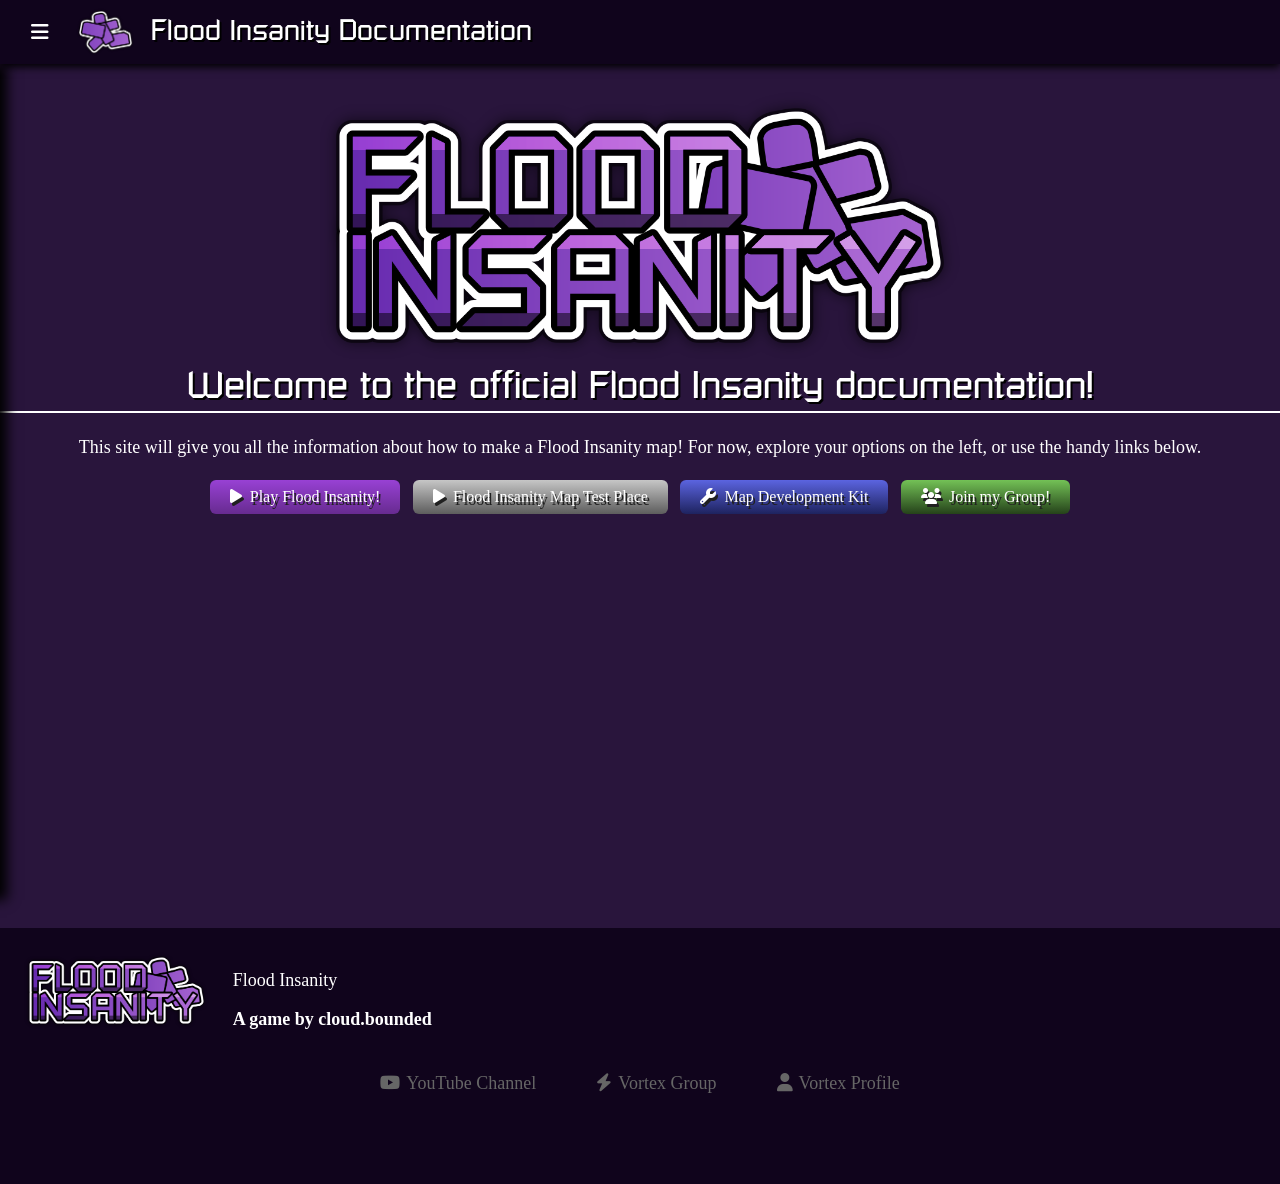
<file: index.html>
<!DOCTYPE html>

<html lang="en">

<head>
    <div id="head-placeholder"></div>
</head>

<body>
    <div id="header-placeholder"></div>

    <div class="layout">
        <div id="sidebar-placeholder"></div>

        <main class="content" style="text-align: center; max-width: none;">
            <img src="./assets/logo.png" alt="Flood Insanity Home" style="width: 50%; margin: 0 auto;">
            <h1>Welcome to the official Flood Insanity documentation!</h1>
            <p>This site will give you all the information about how to make a Flood Insanity map! For now, explore your options on the left, or use the handy links below.</p>

            <a href="" class="play-button">
                <i class="fa-solid fa-play"></i> Play Flood Insanity!
            </a>
            <a href="" class="play-button play-button-grey">
                <i class="fa-solid fa-play"></i> Flood Insanity Map Test Place
            </a>
            <a href="./assets/Flood Insanity Map Kit.vrtx" class="play-button play-button-blue" download>
                <i class="fa-solid fa-wrench"></i> Map Development Kit
            </a>
            <a href="https://playvortex.io/groups/570" class="play-button play-button-gren">
                <i class="fa-solid fa-users"></i> Join my Group!
            </a>
        </main>
    </div>

    <div id="footer-placeholder"></div>

    <script src="./assets/script.js"></script>

</body>

</html>
</file>
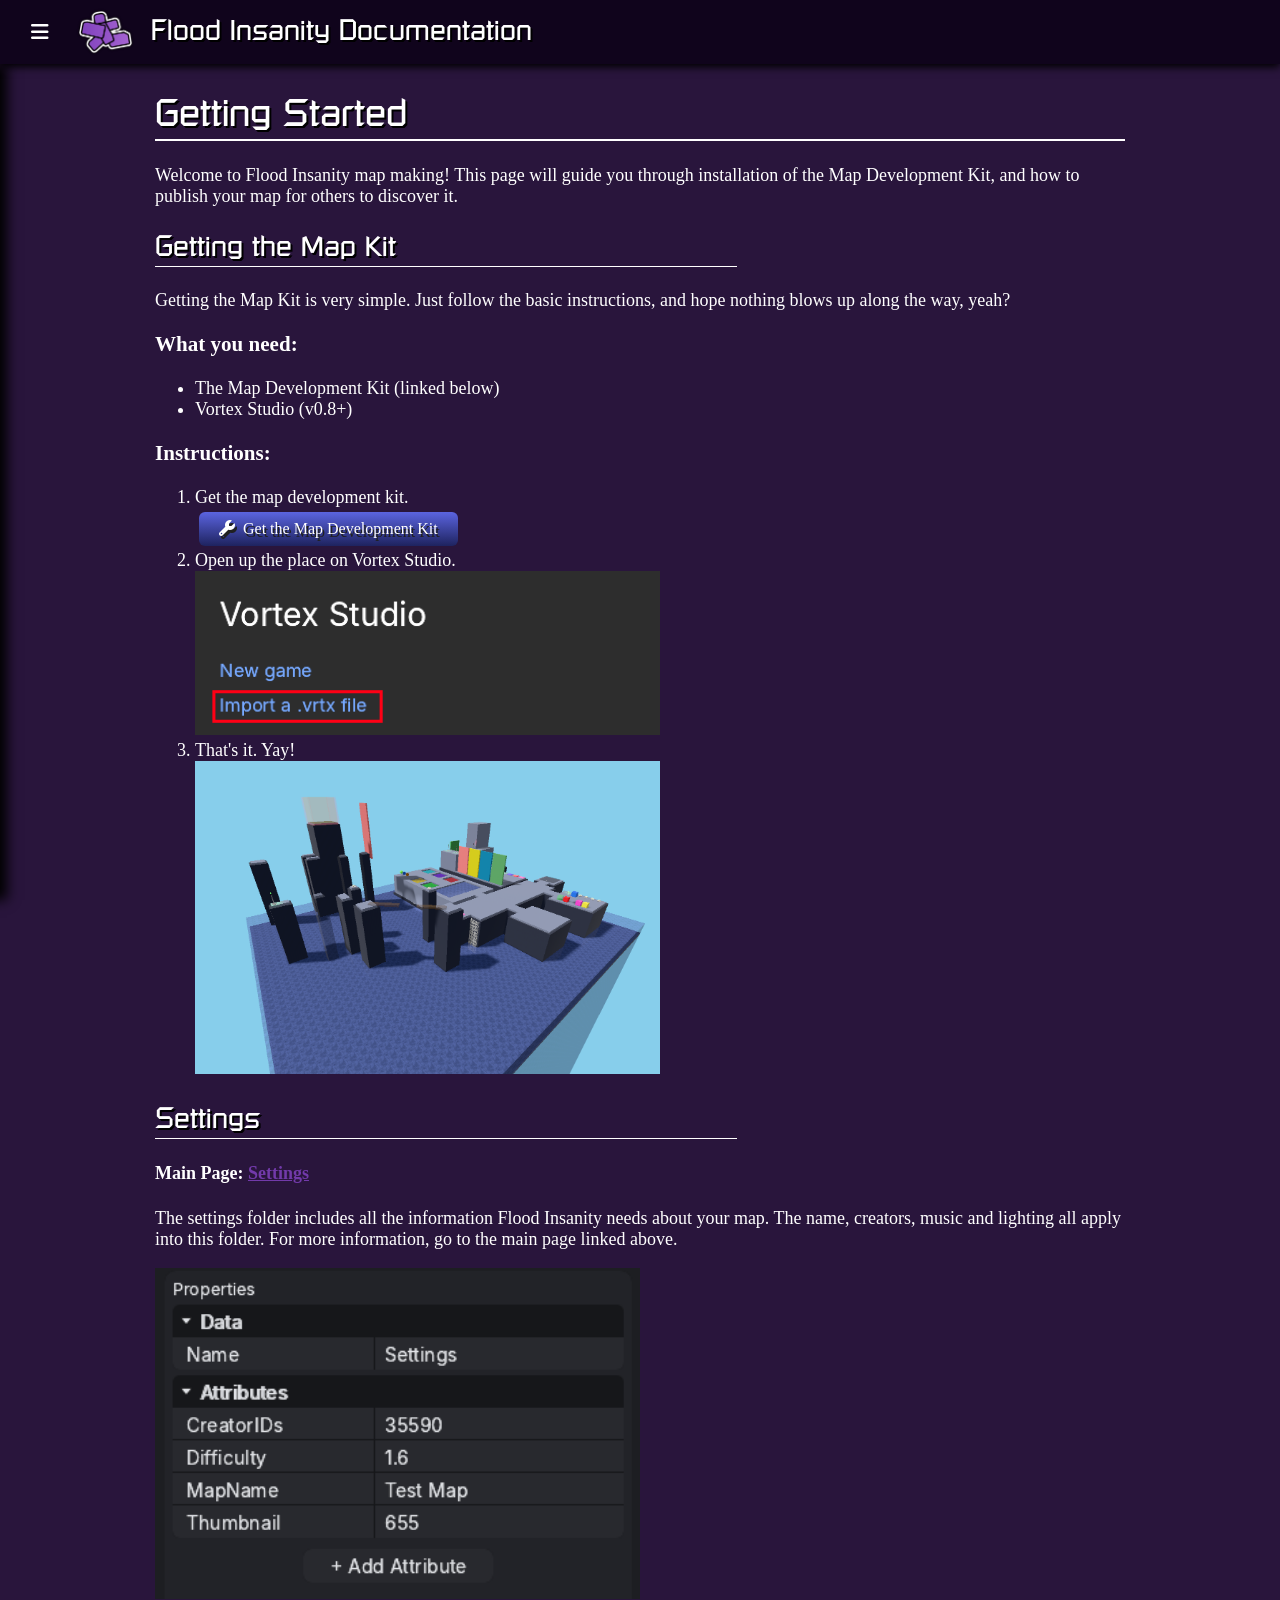
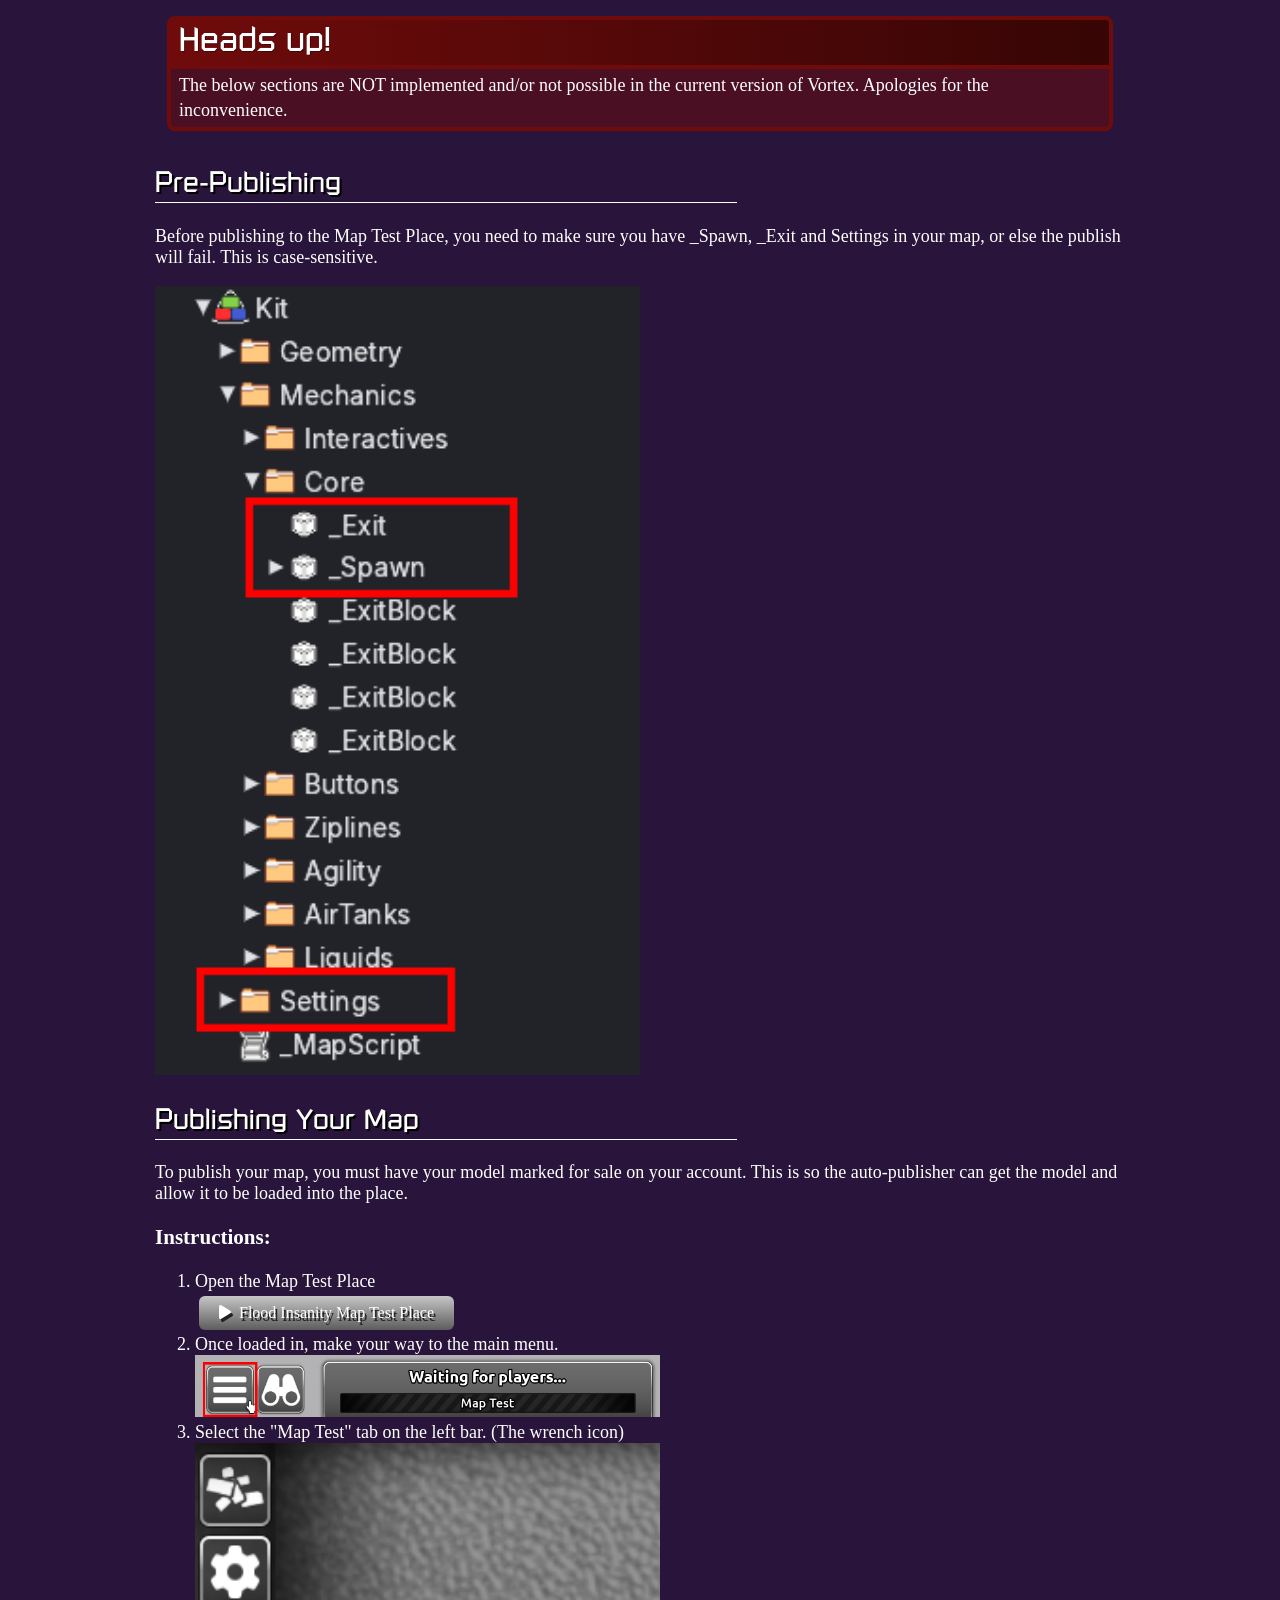
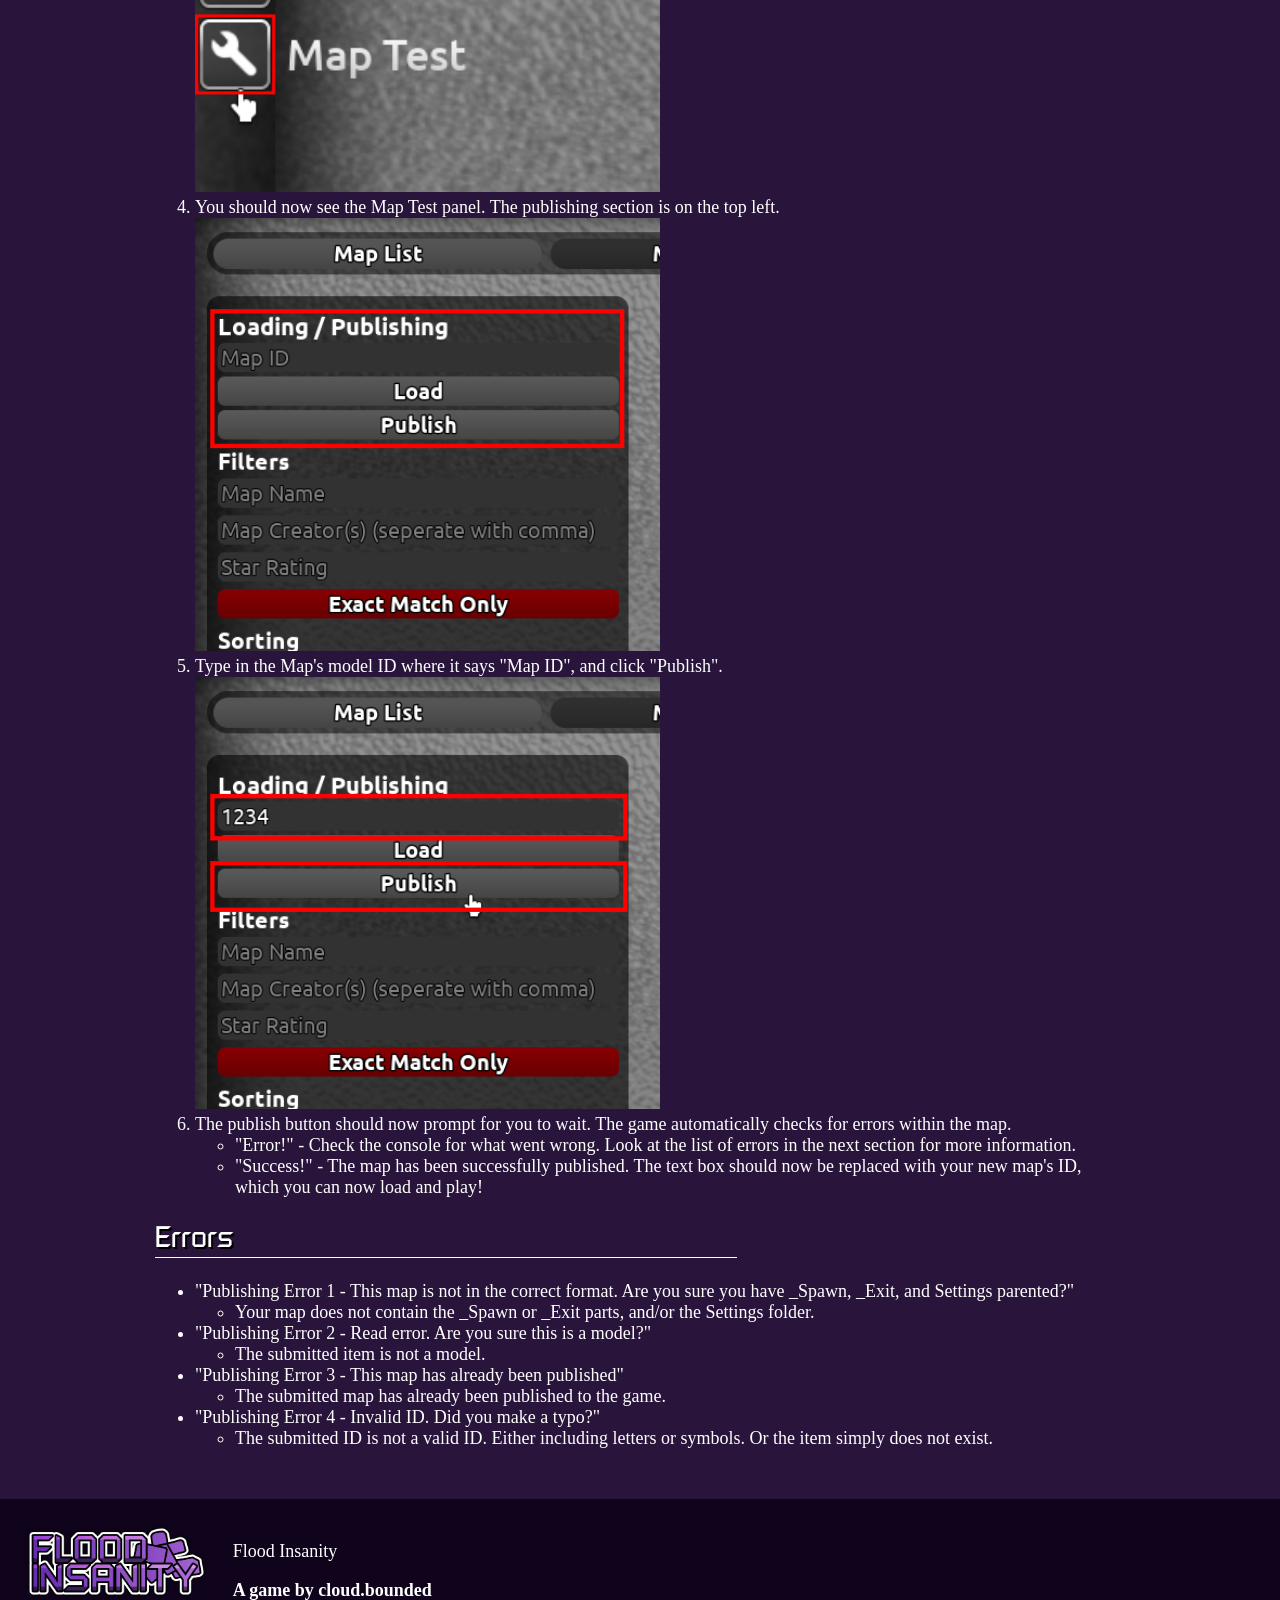
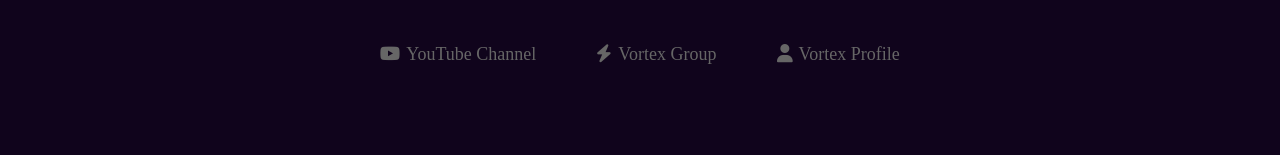
<file: getting-started.html>
<!DOCTYPE html>

<html lang="en">

<head>
    <div id="head-placeholder"></div>
</head>

<body>
    <div id="header-placeholder"></div>

    <div class="layout">
        <div id="sidebar-placeholder"></div>

        <main class="content">
            <h1>Getting Started</h1>
            <p>Welcome to Flood Insanity map making! This page will guide you through installation of the Map Development Kit, and how to publish your map for others to discover it.</p>

            <section id="installation">
                <h2>Getting the Map Kit</h2>
                <p>Getting the Map Kit is very simple. Just follow the basic instructions, and hope nothing blows up along the way, yeah?</p>

                <h3>What you need:</h3>
                <ul>
                    <li>The Map Development Kit (linked below)</li>
                    <li>Vortex Studio (v0.8+)</li>
                </ul>

                <h3>Instructions:</h3>
                <ol>
                    <li>Get the map development kit.
                        <br><a href="./assets/Flood Insanity Map Kit.vrtx" class="play-button play-button-blue" download>
                            <i class="fa-solid fa-wrench"></i> Get the Map Development Kit
                        </a>
                    </li>
                    <li>Open up the place on Vortex Studio.</li>
                    <img src="./assets/screenshots/new-game.png" style="width: 50%">
                    <li>That's it. Yay!</li>
                    <img src="./assets/screenshots/map-kit.png" style="width: 50%">
                </ol>
            </section>

            <section id="settings">
                <h2>Settings</h2>
                <h4>Main Page: <a href="./settings">Settings</a></h4>
                <p>The settings folder includes all the information Flood Insanity needs about your map. The name, creators, music and lighting all apply into this folder. For more information, go to the main page linked above.</p>

                <img src="./assets/screenshots/settings-attributes.png" style="width: 50%">
            </section>

            <div class="notice notice-red">
                <div class="notice-title">
                    Heads up!
                </div>
                The below sections are NOT implemented and/or not possible in the current version of Vortex. Apologies for the inconvenience.
            </div>

            <section id="pre-publishing">
                <h2>Pre-Publishing</h2>
                <p>Before publishing to the Map Test Place, you need to make sure you have _Spawn, _Exit and Settings in your map, or else the publish will fail. This is case-sensitive.</p>

                <img src="./assets/screenshots/required-objects.png" style="width: 50%">
            </section>

            <section id="publishing">
                <h2>Publishing Your Map</h2>
                <p>To publish your map, you must have your model marked for sale on your account. This is so the auto-publisher can get the model and allow it to be loaded into the place.</p>
                
                <h3>Instructions:</h3>
                <ol>
                    <li>Open the Map Test Place</li>
                    <a href="" class="play-button play-button-grey">
                        <i class="fa-solid fa-play"></i> Flood Insanity Map Test Place
                    </a>
                    <li>Once loaded in, make your way to the main menu.</li>
                    <img src="./assets/screenshots/publish-guide-1.png" style="width: 50%">
                    <li>Select the "Map Test" tab on the left bar. (The wrench icon)</li>
                    <img src="./assets/screenshots/publish-guide-2.png" style="width: 50%">
                    <li>You should now see the Map Test panel. The publishing section is on the top left.</li>
                    <img src="./assets/screenshots/publish-guide-3.png" style="width: 50%">
                    <li>Type in the Map's model ID where it says "Map ID", and click "Publish".</li>
                    <img src="./assets/screenshots/publish-guide-4.png" style="width: 50%">
                    <li>The publish button should now prompt for you to wait. The game automatically checks for errors within the map.</li>
                    <ul>
                        <li>"Error!" - Check the console for what went wrong. Look at the list of errors in the next section for more information.</li>
                        <li>"Success!" - The map has been successfully published. The text box should now be replaced with your new map's ID, which you can now load and play!</li>
                    </ul>
                </ol>
            </section>

            <section id="errors">
                <h2>Errors</h2>

                <ul>
                    <li>"Publishing Error 1 - This map is not in the correct format. Are you sure you have _Spawn, _Exit, and Settings parented?"</li>
                    <ul><li>Your map does not contain the _Spawn or _Exit parts, and/or the Settings folder.</li></ul>
                    <li>"Publishing Error 2 - Read error. Are you sure this is a model?"</li>
                    <ul><li>The submitted item is not a model.</li></ul>
                    <li>"Publishing Error 3 - This map has already been published"</li>
                    <ul><li>The submitted map has already been published to the game.</li></ul>
                    <li>"Publishing Error 4 - Invalid ID. Did you make a typo?"</li>
                    <ul><li>The submitted ID is not a valid ID. Either including letters or symbols. Or the item simply does not exist.</li></ul>
                </ul>
            </section>
        </main>

        <aside class="page-contents">
            <h2>On this page</h2>
            <a href="#installation">Getting the Map Kit</a>
            <a href="#settings">Settings</a>
            <a href="#pre-publishing">Pre-Publishing</a>
            <a href="#publishing">Publishing Your Map</a>
            <a href="#errors">Errors</a>
        </aside>
    </div>

    <div id="footer-placeholder"></div>

    <script src="./assets/script.js"></script>

</body>

</html>
</file>
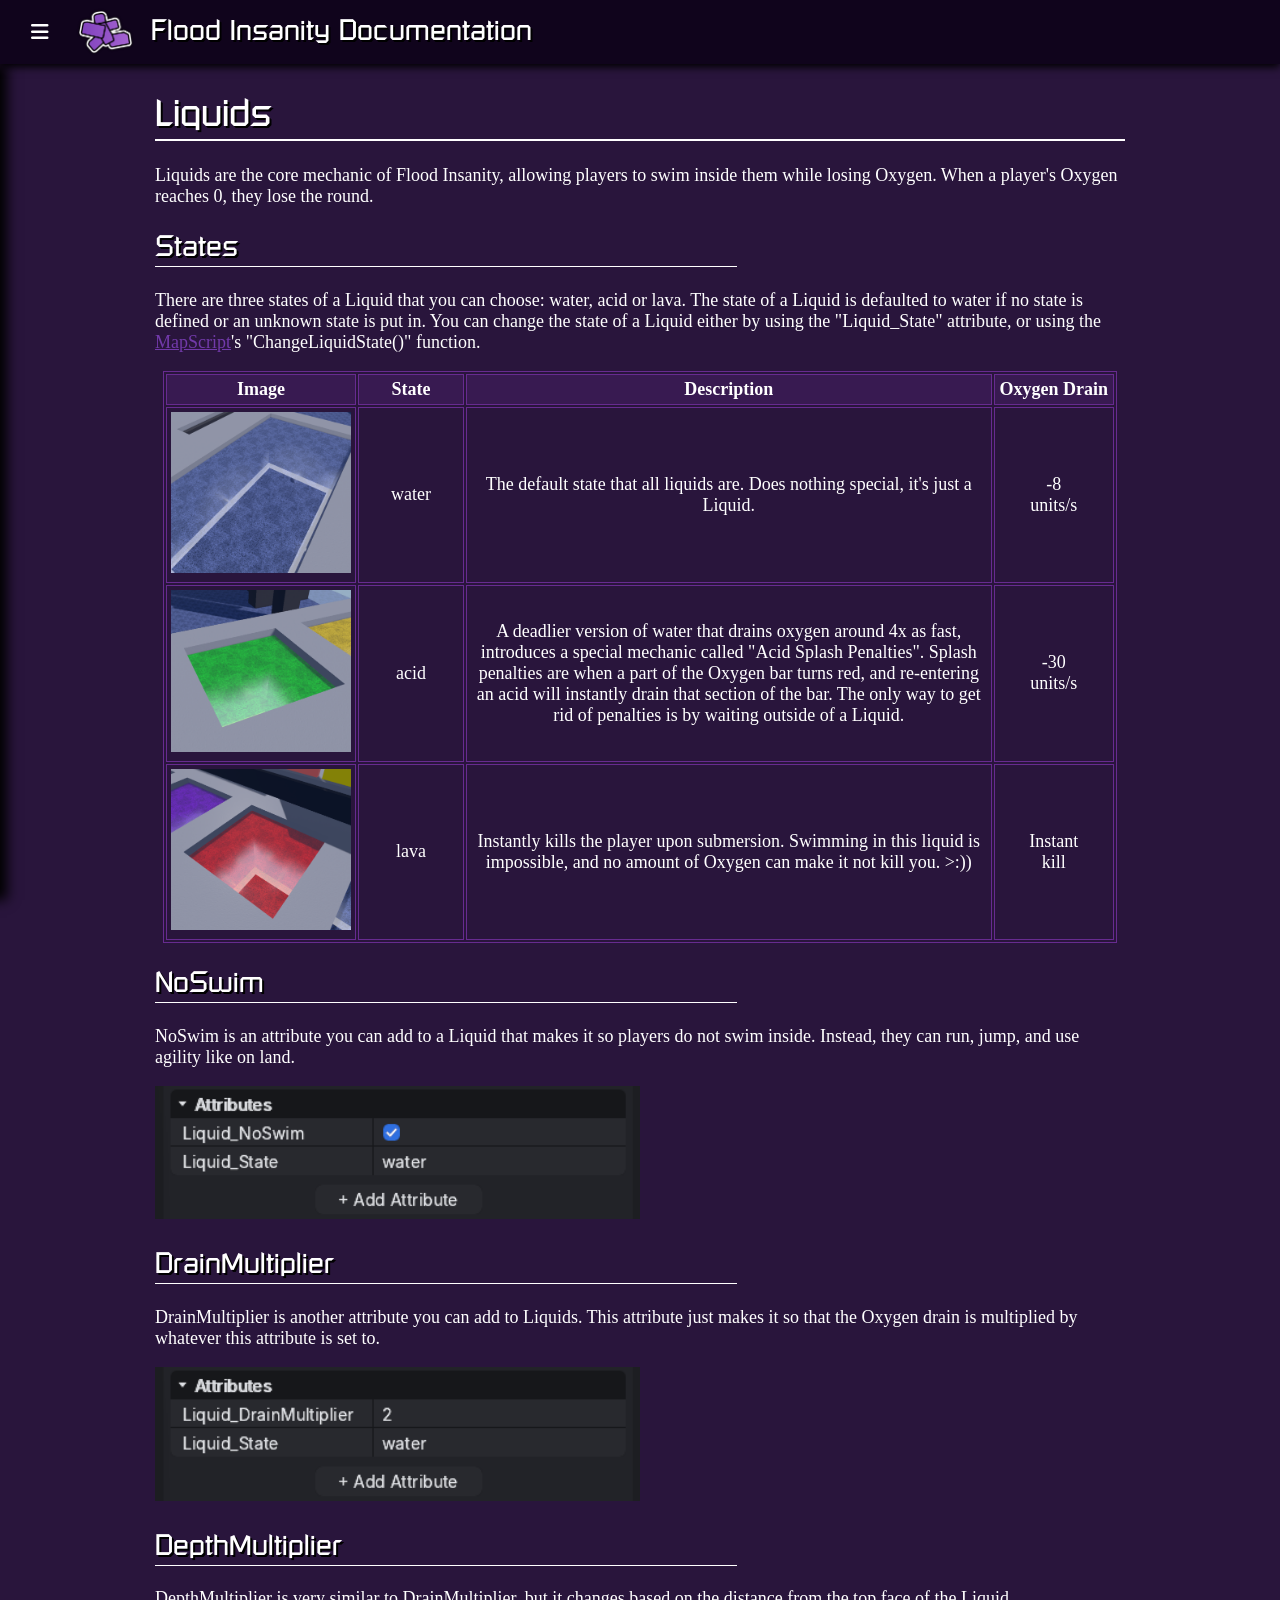
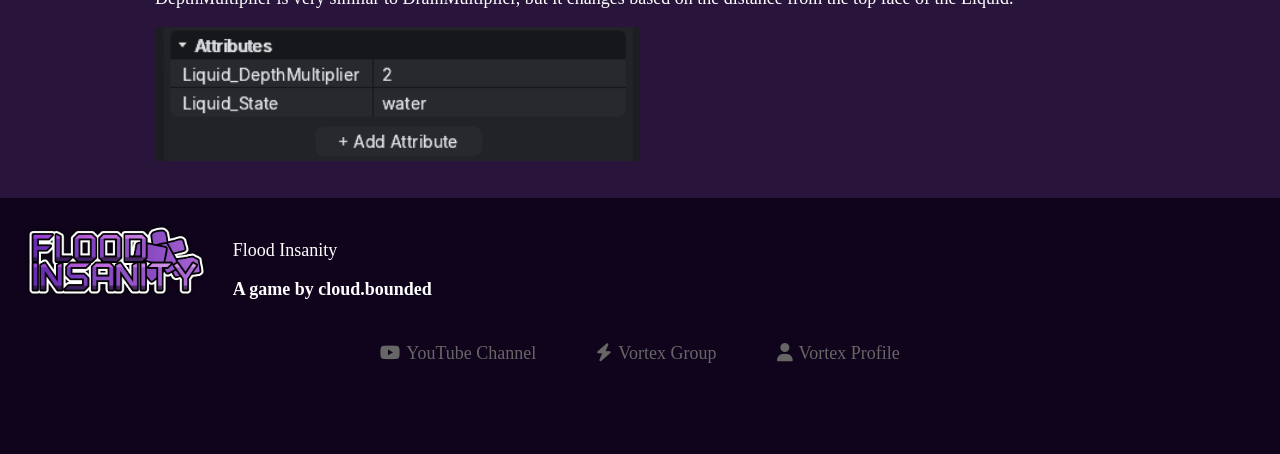
<file: liquids.html>
<!DOCTYPE html>

<html lang="en">

<head>
    <div id="head-placeholder"></div>
</head>

<body>
    <div id="header-placeholder"></div>

    <div class="layout">
        <div id="sidebar-placeholder"></div>
        
        <main class="content">
            <h1>Liquids</h1>
            <p>Liquids are the core mechanic of Flood Insanity, allowing players to swim inside them while losing Oxygen. When a player's Oxygen reaches 0, they lose the round.</p>

            <section id="states">
                <h2>
                    States
                </h2>
                <p>There are three states of a Liquid that you can choose: water, acid or lava. The state of a Liquid is defaulted to water if no state is defined or an unknown state is put in. You can change the state of a Liquid either by using the "Liquid_State" attribute, or using the <a href="./mapscript.html">MapScript</a>'s "ChangeLiquidState()" function.</p>
                <table>
                    <tr>
                        <th>Image</th>
                        <th>State</th>
                        <th>Description</th>
                        <th>Oxygen Drain</th>
                    </tr>
                    <tr>
                        <td><img src="./assets/screenshots/water.png" style="width: 20ch"></td>
                        <td style="padding: 0 32px">water</td>
                        <td>The default state that all liquids are. Does nothing special, it's just a Liquid.</td>
                        <td style="padding: 0 32px">-8 units/s</td>
                    </tr>
                    <tr>
                        <td><img src="./assets/screenshots/acid.png" style="width: 20ch"></td>
                        <td style="padding: 0 32px">acid</td>
                        <td>A deadlier version of water that drains oxygen around 4x as fast, introduces a special mechanic called "Acid Splash Penalties". Splash penalties are when a part of the Oxygen bar turns red, and re-entering an acid will instantly drain that section of the bar. The only way to get rid of penalties is by waiting outside of a Liquid.</td>
                        <td style="padding: 0 32px">-30 units/s</td>
                    </tr>
                    <tr>
                        <td><img src="./assets/screenshots/lava.png" style="width: 20ch"></td>
                        <td style="padding: 0 32px">lava</td>
                        <td>Instantly kills the player upon submersion. Swimming in this liquid is impossible, and no amount of Oxygen can make it not kill you. >:))</td>
                        <td style="padding: 0 32px">Instant kill</td>
                    </tr>
                </table>
            </section>
            <section id="noswim">
                <h2>
                    NoSwim
                </h2>
                <p>NoSwim is an attribute you can add to a Liquid that makes it so players do not swim inside. Instead, they can run, jump, and use agility like on land.</p>
                <img src="./assets/screenshots/noswim.png" style="width: 50%">
            </section>
            <section id="drain-multiplier">
                <h2>
                    DrainMultiplier
                </h2>
                <p>DrainMultiplier is another attribute you can add to Liquids. This attribute just makes it so that the Oxygen drain is multiplied by whatever this attribute is set to.</p>
                <img src="./assets/screenshots/drainmultiplier.png" style="width: 50%">
            </section>
            <section id="depth-multiplier">
                <h2>
                    DepthMultiplier
                </h2>
                <p>DepthMultiplier is very similar to DrainMultiplier, but it changes based on the distance from the top face of the Liquid.</p>
                <img src="./assets/screenshots/depthmultiplir.png" style="width: 50%">
            </section>
        </main>

        <aside class="page-contents">
            <h2>On this page</h2>
            <a href="#states">States</a>
            <a href="#noswim">NoSwim</a>
            <a href="#drain-multiplier">DrainMultiplier</a>
            <a href="#depth-multiplier">DepthMultiplier</a>
        </aside>
    </div>

    <div id="footer-placeholder"></div>

    <script src="./assets/script.js"></script>

</body>

</html>
</file>
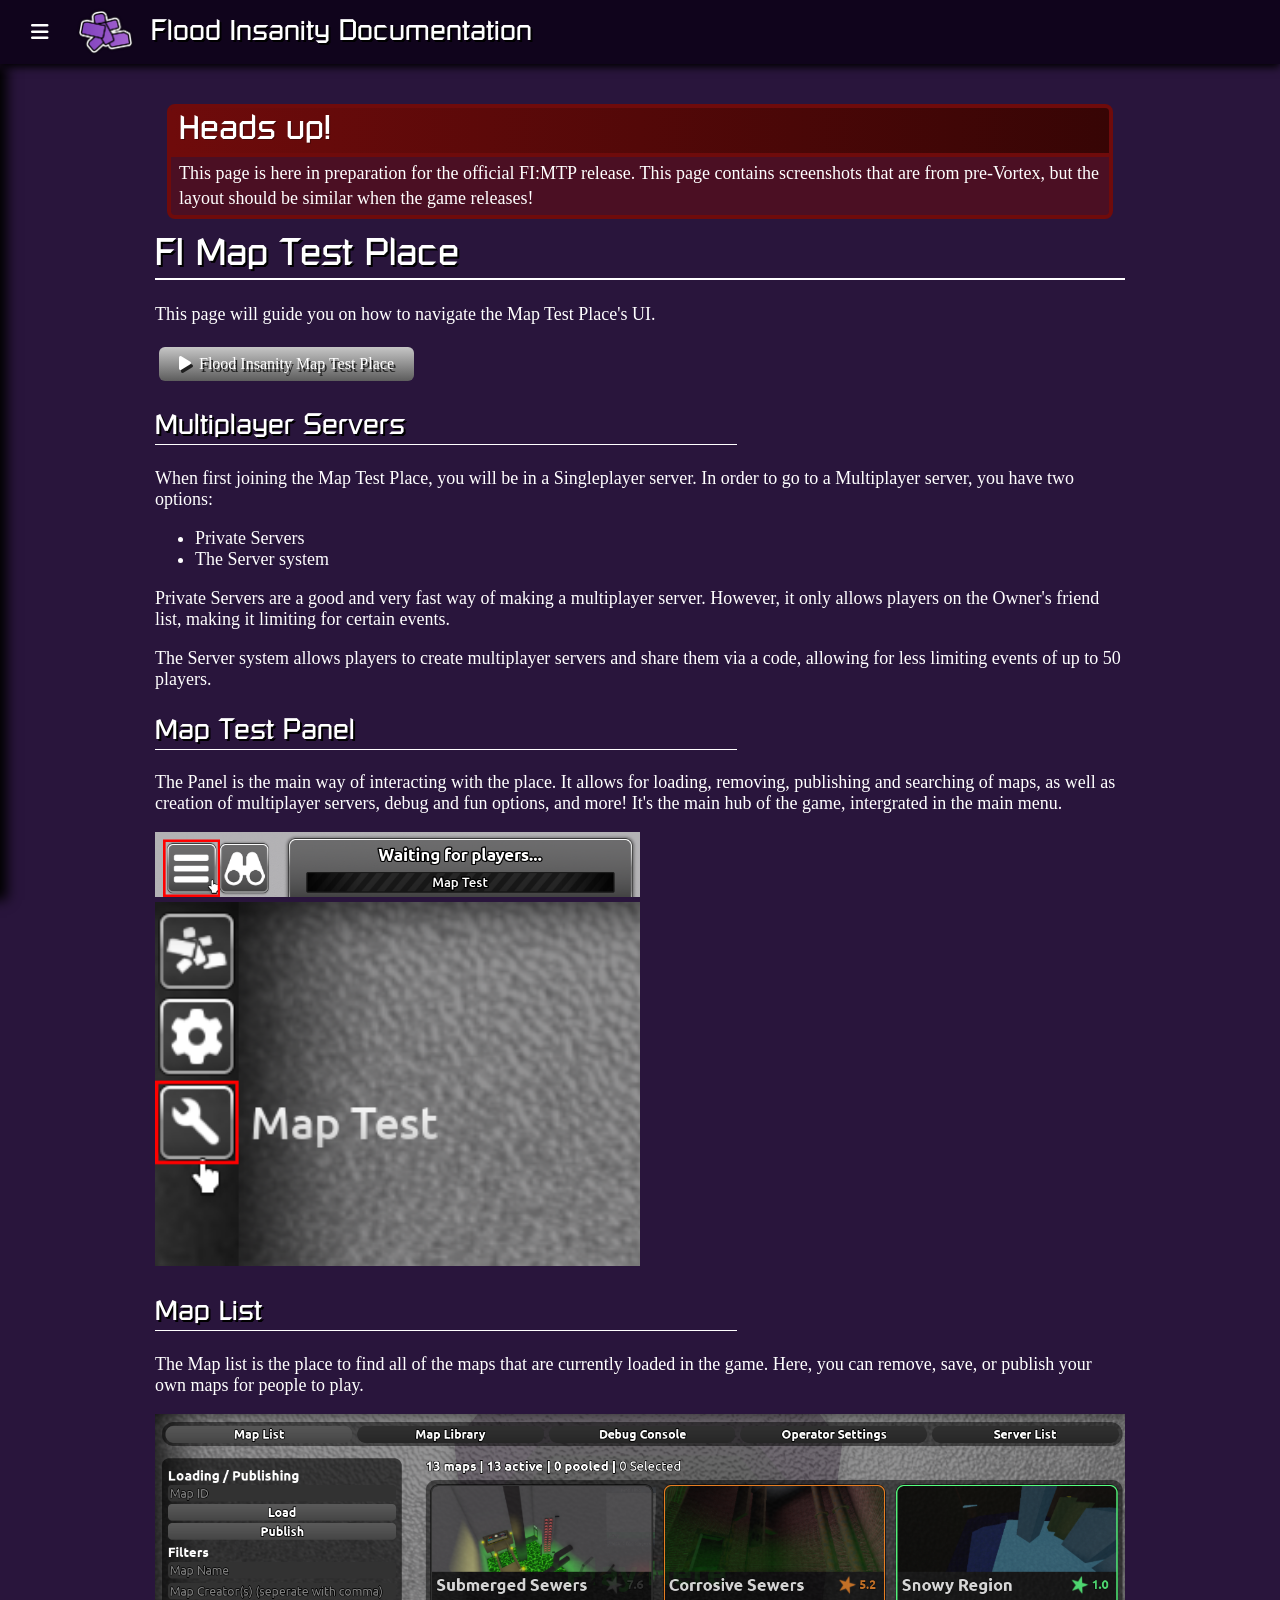
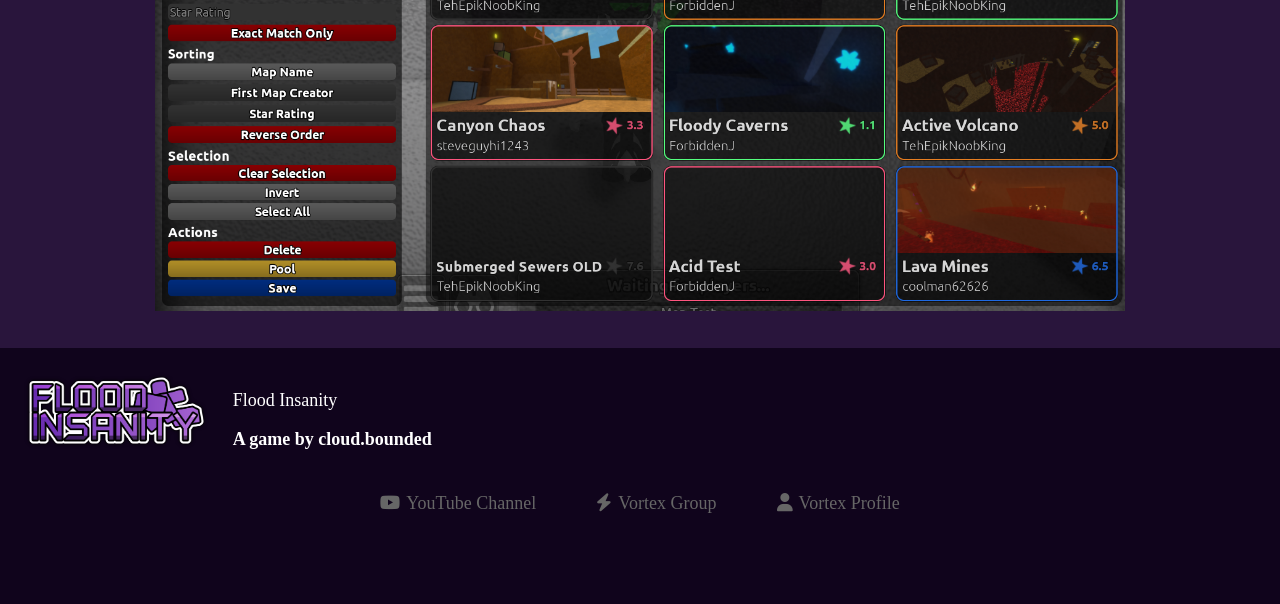
<file: map-test.html>
<!DOCTYPE html>

<html lang="en">

<head>
    <div id="head-placeholder"></div>
</head>

<body>
    <div id="header-placeholder"></div>

    <div class="layout">
        <div id="sidebar-placeholder"></div>

        <main class="content">
            <div class="notice notice-red">
                <div class="notice-title">
                    Heads up!
                </div>
                This page is here in preparation for the official FI:MTP release. This page contains screenshots that are from pre-Vortex, but the layout should be similar when the game releases!
            </div>

            <h1>FI Map Test Place</h1>
            <p>This page will guide you on how to navigate the Map Test Place's UI.</p>
            <a href="" class="play-button play-button-grey">
                <i class="fa-solid fa-play"></i> Flood Insanity Map Test Place
            </a>

            <section id="multiplayer">
                <h2>Multiplayer Servers</h2>
                <p>When first joining the Map Test Place, you will be in a Singleplayer server. In order to go to a Multiplayer server, you have two options:</p>

                <ul>
                    <li>Private Servers</li>
                    <li>The Server system</li>
                </ul>

                <p>Private Servers are a good and very fast way of making a multiplayer server. However, it only allows players on the Owner's friend list, making it limiting for certain events.</p>
                <p>The Server system allows players to create multiplayer servers and share them via a code, allowing for less limiting events of up to 50 players.</p>
            </section>

            <section id="panel">
                <h2>
                    Map Test Panel
                </h2>
                <p>The Panel is the main way of interacting with the place. It allows for loading, removing, publishing and searching of maps, as well as creation of multiplayer servers, debug and fun options, and more! It's the main hub of the game, intergrated in the main menu.</p>
                <img src="./assets/screenshots/publish-guide-1.png" style="width: 50%">
                <img src="./assets/screenshots/publish-guide-2.png" style="width: 50%">
            </section>

            <section id="map-list">
                <h2>
                    Map List
                </h2>
                <p>The Map list is the place to find all of the maps that are currently loaded in the game. Here, you can remove, save, or publish your own maps for people to play.</p>
                <img src="./assets/screenshots/map-test-panel.png" style="width: 100%">
            </section>
        </main>

        <aside class="page-contents">
            <h2>On this page</h2>
            <a href="#multiplayer">Multiplayer Servers</a>
            <a href="#panel">Map Test Panel</a>
        </aside>
    </div>

    <div id="footer-placeholder"></div>

    <script src="./assets/script.js"></script>

</body>

</html>
</file>
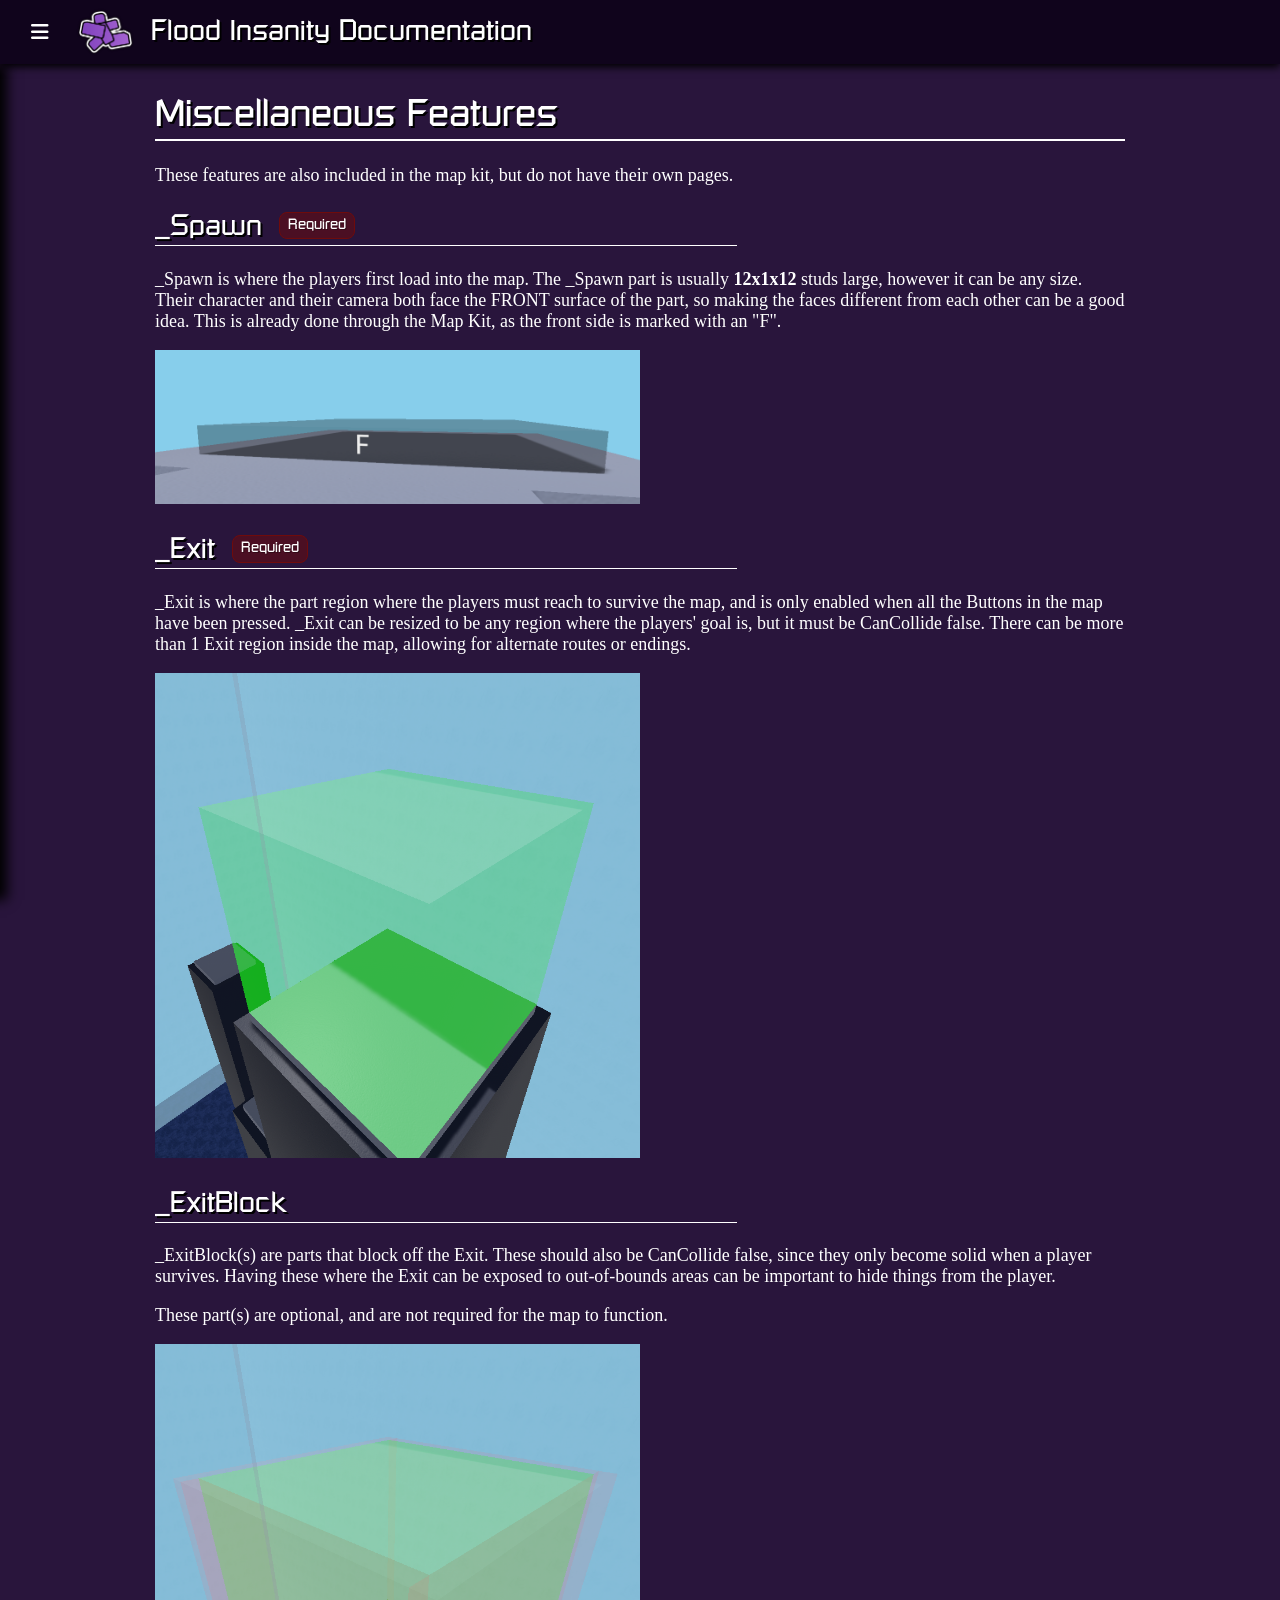
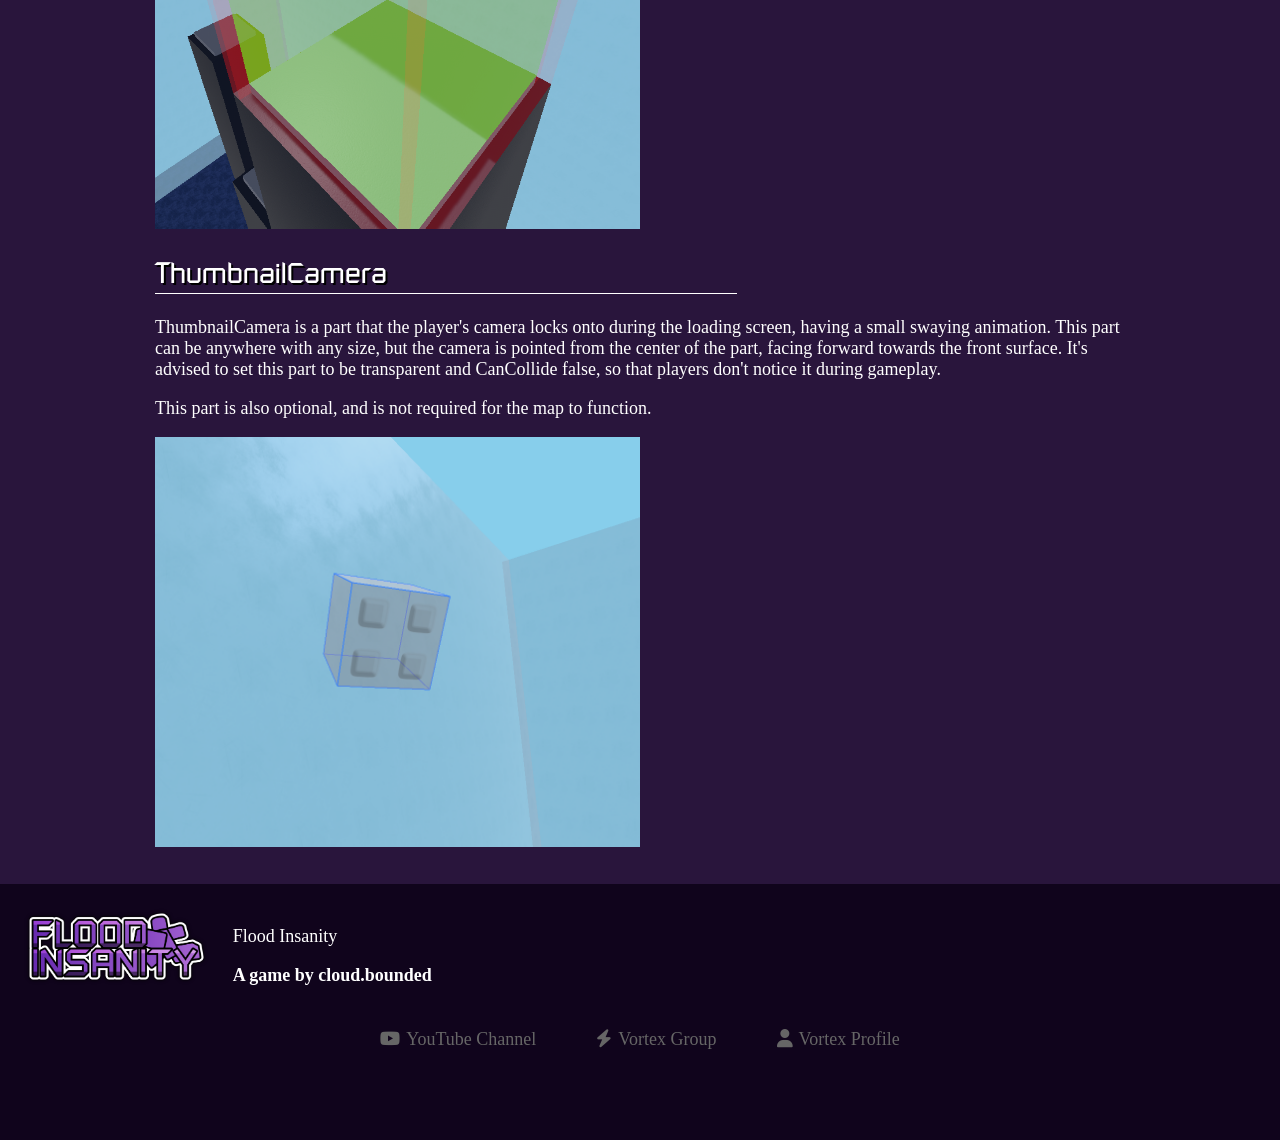
<file: miscellaneous.html>
<!DOCTYPE html>

<html lang="en">

<head>
    <div id="head-placeholder"></div>
</head>

<body>
    <div id="header-placeholder"></div>

    <div class="layout">
        <div id="sidebar-placeholder"></div>
        
        <main class="content">
            <h1>Miscellaneous Features</h1>
            <p>These features are also included in the map kit, but do not have their own pages.</p>

            <section id="spawn">
                <h2>
                    _Spawn <span class="badge badge-red">Required</span>
                </h2>
                <p>_Spawn is where the players first load into the map. The _Spawn part is usually <b>12x1x12</b> studs large, however it can be any size. Their character and their camera both face the FRONT surface of the part, so making the faces different from each other can be a good idea. This is already done through the Map Kit, as the front side is marked with an "F".</p>
                <img src="./assets/screenshots/spawn.png" style="width: 50%">
            </section>

            <section id="exit">
                <h2>
                    _Exit <span class="badge badge-red">Required</span>
                </h2>
                <p>_Exit is where the part region where the players must reach to survive the map, and is only enabled when all the Buttons in the map have been pressed. _Exit can be resized to be any region where the players' goal is, but it must be CanCollide false. There can be more than 1 Exit region inside the map, allowing for alternate routes or endings.</p>
                <img src="./assets/screenshots/exit.png" style="width: 50%">
            </section>

            <section id="exitblock">
                <h2>
                    _ExitBlock
                </h2>
                <p>_ExitBlock(s) are parts that block off the Exit. These should also be CanCollide false, since they only become solid when a player survives. Having these where the Exit can be exposed to out-of-bounds areas can be important to hide things from the player.</p>
                <p>These part(s) are optional, and are not required for the map to function.</p>
                <img src="./assets/screenshots/exit-block.png" style="width: 50%">
            </section>

            <section id="thumbnailcamera">
                <h2>
                    ThumbnailCamera
                </h2>
                <p>ThumbnailCamera is a part that the player's camera locks onto during the loading screen, having a small swaying animation. This part can be anywhere with any size, but the camera is pointed from the center of the part, facing forward towards the front surface. It's advised to set this part to be transparent and CanCollide false, so that players don't notice it during gameplay.</p>
                <p>This part is also optional, and is not required for the map to function.</p>
                <img src="./assets/screenshots/thumbnail-camera.png" style="width: 50%">
            </section>
        </main>

        <aside class="page-contents">
            <h2>On this page</h2>
            <a href="#spawn">_Spawn</a>
            <a href="#exit">_Exit</a>
            <a href="#exitblock">_ExitBlock</a>
            <a href="#thumbnailcamera">ThumbnailCamera</a>
        </aside>
    </div>

    <div id="footer-placeholder"></div>

    <script src="./assets/script.js"></script>

</body>

</html>
</file>
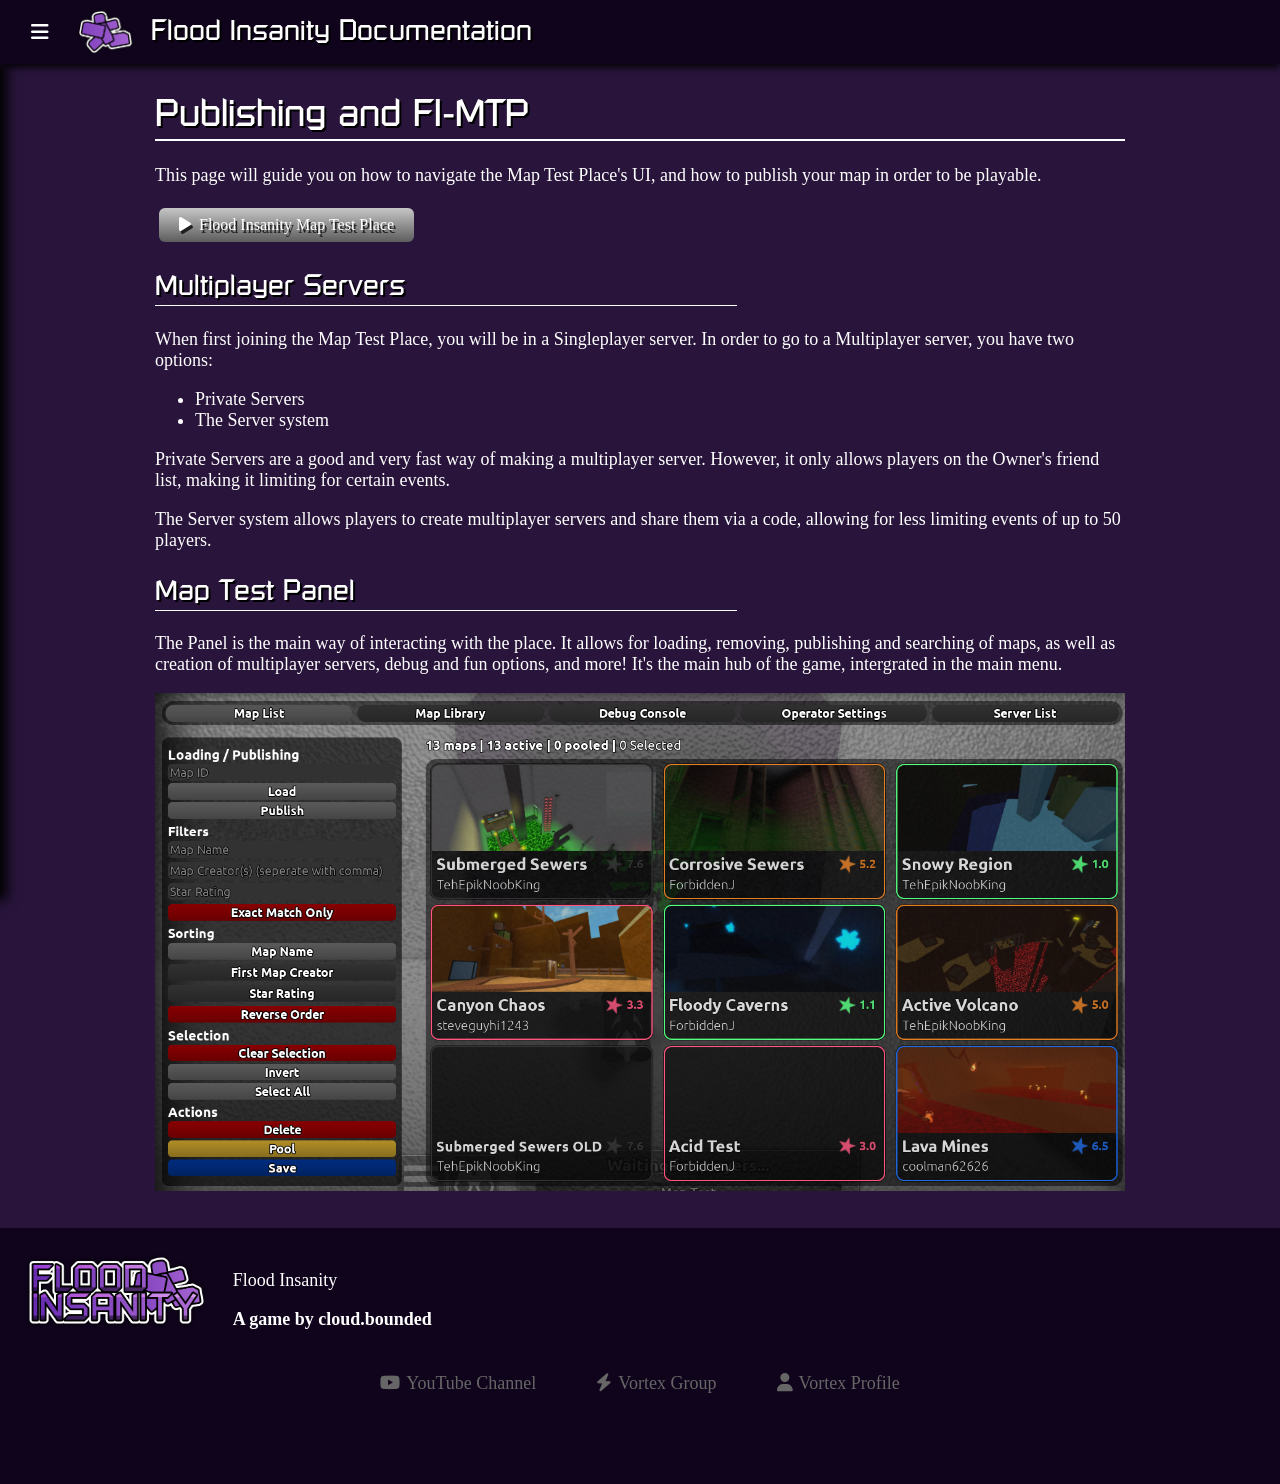
<file: publishing.html>
<!DOCTYPE html>

<html lang="en">

<head>
    <meta charset="UTF-8">
    <meta name="viewport" content="width=device-width, initial-scale=1.0">
    <link rel="stylesheet" href="https://cdnjs.cloudflare.com/ajax/libs/font-awesome/6.7.2/css/all.min.css">
    <link rel="stylesheet" href="./assets/style.css">
    <title>Flood Insanity Docs</title>
</head>

<body>
    <div id="header-placeholder"></div>

    <div class="layout">
        <div id="sidebar-placeholder"></div>

        <main class="content">
            <h1>Publishing and FI-MTP</h1>
            <p>This page will guide you on how to navigate the Map Test Place's UI, and how to publish your map in order to be playable.</p>
            <a href="https://www.roblox.com/home" class="play-button play-button-grey">
                <i class="fa-solid fa-play"></i> Flood Insanity Map Test Place
            </a>

            <section id="multiplayer">
                <h2>Multiplayer Servers</h2>
                <p>When first joining the Map Test Place, you will be in a Singleplayer server. In order to go to a Multiplayer server, you have two options:</p>

                <ul>
                    <li>Private Servers</li>
                    <li>The Server system</li>
                </ul>

                <p>Private Servers are a good and very fast way of making a multiplayer server. However, it only allows players on the Owner's friend list, making it limiting for certain events.</p>
                <p>The Server system allows players to create multiplayer servers and share them via a code, allowing for less limiting events of up to 50 players.</p>
            </section>

            <section id="panel">
                <h2>
                    Map Test Panel
                </h2>
                <p>The Panel is the main way of interacting with the place. It allows for loading, removing, publishing and searching of maps, as well as creation of multiplayer servers, debug and fun options, and more! It's the main hub of the game, intergrated in the main menu.</p>
                <img src="./assets/screenshots/map-test-panel.png" style="width: 100%">
            </section>
        </main>

        <aside class="page-contents">
            <h2>On this page</h2>
            <a href="#multiplayer">Multiplayer Servers</a>
            <a href="#panel">Map Test Panel</a>
        </aside>
    </div>

    <div id="footer-placeholder"></div>

    <script src="./assets/script.js"></script>

</body>

</html>
</file>
<file: assets/style.css>
* {
    box-sizing: border-box;
}

@font-face {
    font-family: 'RS';
    src: url('./RusselSquare2.otf') forma    t('opentype');
}

@font-face {
    font-family: 'RS';
    font-weight: bold;
    src: url('./RusselSquare2.otf') format('opentype');
}

:root {
    --header-height: 64px;
    --sidebar-width: 240px;

    --content-maximum: 970px;

    --header-bg: #10041c;
    --page-bg: #29153c;
    
    --content-default: #e1b3ff86;
}

html,
body {
    margin: 0 auto;
    padding: 0;
    min-height: 100%;
    font-size: 18px;
}

body {
    min-height: 100vh;
    background: var(--page-bg);
    color: white;
    font-family: Verdana;

    margin: 0 auto;
}

.divide-large{
    margin-top: 24px;
}

h1,
h2 {
    margin-top: 0;
    font-family: RS, sans-serif;
    text-shadow: 2px 2px 0 #000;
}

h1 {
    border-bottom: 2px solid;
}

h2 {
    width: 60%;
    border-bottom: 1px solid;
}

section {
    margin-top: 24px;
}

/* Header */

header h2 {
    border: 0;
    width: auto;
    margin: auto 0;
}

.sidebar-toggle {
    display: none;

    width: 40px;
    height: 40px;

    padding: 0;
    border: none;
    border-radius: 6px;

    background: transparent;
    color: white;

    font-size: 20px;
    cursor: pointer;
}

.sidebar-toggle:hover {
    background: #ffffff18;
}

/* Links */
a[href] {
    color: #723aaa;
}
a[href]:visited {
    color: #935fc6;
}

.play-button {
    display: inline-block;
    padding: 8px 20px;
    border: none;
    border-radius: 6px;

    color: #fff;
    text-decoration: none;
    cursor: pointer;

    font-family: inherit;
    font-size: 16px;
    text-shadow: 2px 3px 0 #202020;

    margin: 4px;

    background: var(--button-top, #9841D4);
    background: linear-gradient(
        to bottom,
        var(--button-top, #9841D4),
        var(--button-bottom, #672b90)
    );
}

a.play-button,
a.play-button:visited,
a.play-button:hover,
a.play-button:active {
    color: #fff;
    text-decoration: none;
}

.play-button i {
    margin-right: 4px;
}

.play-button-purple {
    --button-top: #9841D4;
    --button-bottom: #672b90;
}

.play-button-grey {
    --button-top: #c6c6c6;
    --button-bottom: #5d5d5d;
}

.play-button-blue {
    --button-top: #5b64e0;
    --button-bottom: #1e235f;
}

.play-button-gren {
    --button-top: #73c156;
    --button-bottom: #25421a;
}

.play-button:hover {
    filter: brightness(1.15);
}


/* Header */
.header {
    position: fixed;
    top: 0;
    height: var(--header-height);
    width: 100%;
    display: flex;
    align-items: center;
    gap: 16px;
    padding: 0 20px;
    background: var(--header-bg);
    box-shadow: 0 3px 8px #000;
    z-index: 100;
}

.header span {
    font-size: 20px;
}

.logo-link, .logo {
    display: block;
    height: 48px;
    width: auto;
}

/* Sidebar + content layout */
.layout {
    display: flex;
    align-items: flex-start;
    justify-content: center;
    min-height: calc(100vh - var(--header-height));
    margin-top: calc(28px + var(--header-height));
}

/* Sidebar */
.sidebar {
    position: fixed;
    top: var(--header-height);
    left: 0;

    width: var(--sidebar-width);
    height: calc(100vh - var(--header-height));

    padding: 24px 12px 12px 12px;
    background: var(--header-bg);
    box-shadow: 7px 0 12px #000;

    overflow-x: hidden;
    overflow-y: auto;
    z-index: 90;
}

.sidebar nav {
    display: flex;
    flex-direction: column;
    gap: 4px;
}

.sidebar nav a,
.sidebar nav a:visited,
.sidebar nav a:hover,
.sidebar nav a:active {
    color: #fff;
    text-decoration: none;
}

.sidebar nav a {
    display: block;
    padding: 6px 6px 6px 8px;
    border-radius: 6px;
    color: white;
    text-decoration: none;
    white-space: nowrap;
    font-family: RS, sans-serif;
    text-shadow: none;
}

.sidebar nav a:hover {
    background: linear-gradient(to right, #ffffff20, #ffffff00);
    text-shadow: 2px 3px 0 #202020;
}

.sidebar nav a.current-page {
    background: linear-gradient(to right, #ffffff48, #ffffff00);
    text-shadow: 2px 3px 0 #202020;
}

/* Main content */
.content {
    flex: 1;
    min-width: 0;
    max-width: var(--content-maximum);
    min-height: calc(100% - var(--header-height));
    background: var(--page-bg);
    padding-bottom: 32px;
}

/* On this page */
.page-contents {
    position: fixed;
    top: var(--header-height);
    right: 28px;
    flex: 0 0 calc(var(--sidebar-width) * 1.2);
    width: calc(var(--sidebar-width) * 1.2);
    margin-right: 16px;
    margin-top: calc(24px + var(--header-height));
    padding-left: 16px;
    background: transparent;
    overflow-x: hidden;
    overflow-y: auto;
    display: flex;
    flex-direction: column;
    height: auto;
    border-left: 1px solid var(--content-default);
}

.page-contents a,
.page-contents a:visited,
.page-contents a:hover,
.page-contents a:active {
    color: var(--content-default);
    text-decoration: none;
    margin: 4px 0 4px 4px;
    transition: color 0.2s;
}

.page-contents a:hover,
.page-contents a:active {
    color: #fff;
}

.page-contents a.active {
    color: #fff;
    border-left: 3px solid #b98ae8;
    padding-left: 9px;
    background: linear-gradient(to right, #ffffff20, #ffffff00);
    font-weight: bold;
}

.page-contents h2 {
    color: var(--content-default);
    border-bottom: 1px solid var(--content-default);
    margin: 4px 0 8px 4px;
    width: 100%;
}

/* Badges */
.badge {
    display: inline-block;
    padding: 3px 8px;
    margin-left: 8px;
    margin-bottom: 4px;
    border-radius: 8px;
    font-size: 14px;
    font-weight: bold;
    line-height: 1.4;
    vertical-align: middle;
    color: white;
    text-shadow: 1px 1px 0 #00000055;
    font-family: 'RS';
}

.badge-red {
    background: #6f0b0b80;
    border: 1px solid #6f0b0b;
}

.badge-green {
    background: #176f0b80;
    border: 1px solid #176f0b;
}

.badge-yellow {
    background: #b5921280;
    border: 1px solid #b59212;
}

.badge-blue {
    background: #113e9e80;
    border: 1px solid #113e9e;
}

.badge-purple {
    background: #ff00d980;
    border: 1px solid #ff00d9;
}

/* Notices */
.notice {
    display: inline-block;
    padding: 3px 8px 4px 8px;
    margin: 12px;
    font-size: 18px;
    line-height: 1.4;
    vertical-align: middle;
    color: white;
    border-radius: 8px;
    overflow: hidden;
}

.notice-title {
    font-family: 'RS';
    font-size: 32px;
    margin: -3px -8px;
    margin-bottom: 4px;
    padding-left: 8px;
    text-shadow: 1px 1px 0 #00000055;
}

.notice-red {
    background: #6f0b0b80;
    border: 4px solid #6f0b0b;

    .notice-title {
        background: linear-gradient(to right, #6f0b0b, #370505);
        border-bottom: 4px solid #6f0b0b;
    }
}

/* Footer */
.footer {
    width: calc(100% - var(--sidebar-width));
    height: 256px;
    background: var(--header-bg);
    margin-left: var(--sidebar-width);
    padding: 24px;
}

.footer-top {
    display: flex;
    flex-direction: row;
    gap: 24px;
}

.footer img {
    width: 15%;
}

.footer-links {
    margin-top: 25px;
    width: 100%;
    display: flex;
    flex-direction: row;
    flex-wrap: wrap;
    justify-content: center;
    gap: 36px;
}

.footer i {
    margin-right: 6px;
}

.footer a,
.footer a:visited {
    color: #666;
    text-decoration: none;
    padding: 0 12px;
}

.footer a:hover,
.footer a:active {
    color: #fff;
    border-bottom: 4px solid #fff;
    background: linear-gradient(to bottom, #ffffff00, #ffffff50)
}

/* Tables */
table {
    margin: 8px;
    border: 1px solid #672b90;
}

th {
    background: #672b903f;
}

th, td {
    padding: 4px;
    margin: 8px;
    border: 1px solid #672b90;
    width: auto;
    text-align: center;
}

/* Small screens */
@media (max-width: 1728px) {
    .layout {
        margin-right: 0;
    }

    .page-contents {
        display: none;
    }
}

@media (max-width: 1520px) {
    .sidebar {
        flex-basis: 190px;
        width: 190px;
    }

    .sidebar-toggle {
        display: grid;
        place-items: center;
    }

    .sidebar {
        width: var(--sidebar-width);
        transform: translateX(-100%);
        transition: transform 0.25s ease;
        box-shadow: 7px 0 12px #000;
    }

    .sidebar.open {
        transform: translateX(0);
    }

    .footer {
        width: 100%;
        margin-left: 0px;
    }
}
</file>
